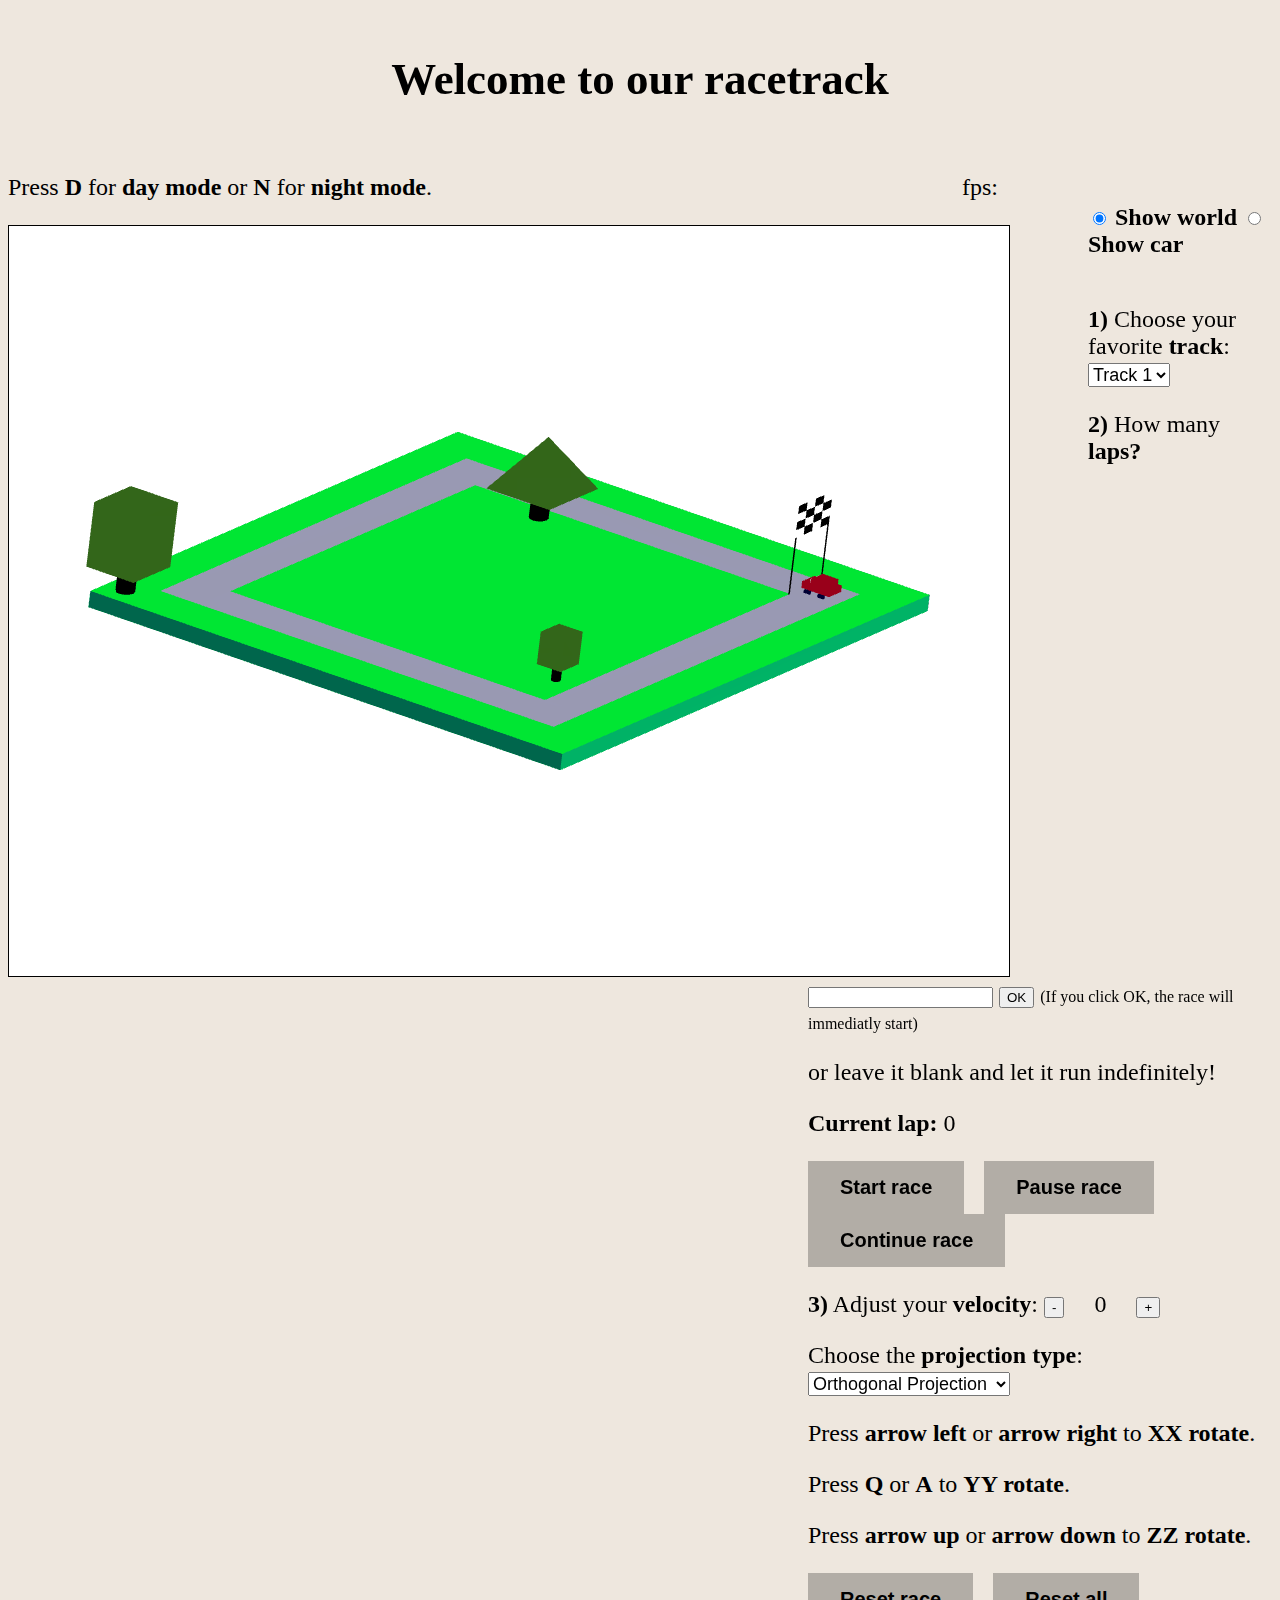
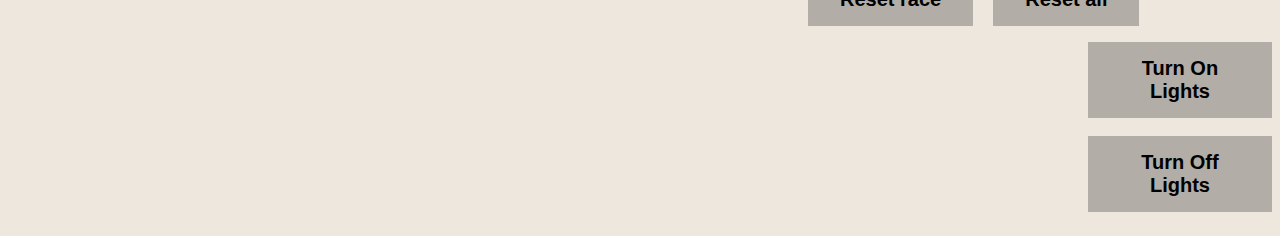
<file: index.html>
<!DOCTYPE html>

<html>

<head>
	
<!--


Adapted from Joaquim Madeira

-->
	
<title>Racetrack</title>

<meta http-equiv="content-type" content="text/html; charset=ISO-8859-1">
<link rel="stylesheet" href="style.css">

<script id="shader-vs" type="x-shader/x-vertex">
	
    attribute vec3 aVertexPosition;

    attribute vec3 aVertexColor;
    
    uniform mat4 uMVMatrix;

    uniform mat4 uPMatrix;

    varying vec4 vertexColor;
    
    void main(void) {
		
		// To allow seeing the points drawn
		
		gl_PointSize = 5.0;
		
		// Just converting the (x,y,z) vertices to Homogeneous Coord.
		
		// And multiplying by the Projection and the Model-View matrix
		
        gl_Position = uPMatrix * uMVMatrix * vec4(aVertexPosition, 1.0);
        
        // Converting the RGB color value to RGBA
        
        vertexColor = vec4(aVertexColor, 1.0);
    }
</script>

<script id="shader-fs" type="x-shader/x-fragment">

	precision mediump float;
	
	varying vec4 vertexColor;
	
	void main(void) {
		
		// Using the passed vertex color
		
		gl_FragColor = vertexColor;
	}
</script>

<!-- The JS files -->

<!-- Some useful functions for browser compatibility -->

<script type="text/javascript" src="utils/webgl-utils.js"></script>

<!-- Handling vectors and matrices -->

<script type="text/javascript" src="utils/maths.js"></script>

<!-- Processing triangle mesh models -->

<script type="text/javascript" src="models/models.js"></script>

<!-- Creating the light sources -->

<script type="text/javascript" src="utils/lightSources.js"></script>

<!-- Creating the scene models -->

<script type="text/javascript" src="models/sceneModels.js"></script>
<!-- Load model types -->
<script type="text/javascript" src="models/car.js"></script>
<script type="text/javascript" src="models/world.js"></script>
<script type="text/javascript" src="models/track_1.js"></script>
<script type="text/javascript" src="models/track_2.js"></script>
<script type="text/javascript" src="models/track_3.js"></script>
<script type="text/javascript" src="models/track_4.js"></script>
<script type="text/javascript" src="models/cylinder.js"></script>
<script type="text/javascript" src="models/treetop_pir.js"></script>
<script type="text/javascript" src="models/treetop_quad.js"></script>
<script type="text/javascript" src="models/flagmark.js"></script>

<!-- Load model types -->
<script type="text/javascript" src="Road.js"></script>
<script type="text/javascript" src="carMovement.js"></script>
<!-- WebGL code -->

<script type="text/javascript" src="utils/initShaders.js"></script>

<script type="text/javascript" src="main.js"></script>

</head>

<body onload="runWebGL();" style="background-color: #EEE7DE;">

	<div style="width: 100%; overflow: hidden;">
		
		<p style="font-size: 45px; text-align: center;"><b>Welcome to our racetrack</b></p>
		
		<div style="width:1080px; float: left;"; >
			<p style="font-size: 24px;">Press <b>D</b> for <b>day mode</b> or <b>N</b> for <b>night mode</b>. <label id="fps" style="float: right; margin-right: 90px;"> fps: </label></p> 
			<canvas id="my-canvas" style="border:1px solid #000000;" width="1000" height="750"></canvas>
		</div>
		
		<div style="margin-left: 700px; padding-top: 30px; padding-left: 100px;">
			<p style="font-size: 24px;"><input type="radio" id="show_world" name="show" checked><b> Show world</b> <input type="radio" id="show_car" name="show"><b> Show car</b></p>			
			
			<div id="div_car">
				
				<p style="font-size: 24px;">Change your <b>car color</b>: 
					<button class="button" id="blue" style="background-color: blue;"><b>Blue</b></button>
					<button class="button" id="green"  style="background-color: green;"><b>Green</b></button>
					<button class="button" id="yellow"  style="background-color: yellow;"><b>Yellow</b></button>
					<button class="button" id="red"  style="background-color: red;"><b>Red</b></button>
				</p>
				&nbsp;&nbsp;&nbsp;
				<p style="font-size: 24px;">Press <b>arrow left</b> or <b>arrow right</b> to <b>XX rotate</b>.</p>
				<p style="font-size: 24px;">Press <b>Q</b> or <b>A</b> to <b>YY rotate</b>.</p>
				<p style="font-size: 24px;">Press <b>arrow up</b> or <b>arrow down</b> to <b>ZZ rotate</b>.</p>
			</div>

			<div id="div_world">
				<p style="font-size: 24px;"><b>1)</b> Choose your favorite <b>track</b>:    
				
					<select id="tracks" style="font-size: 18px;">
						<option value="0">Track 1</option>
						<option value="1">Track 2</option>
						<option value="2">Track 3</option>
						<option value="3">Track 4</option>
					</select>
				</p>

				<p style="font-size: 24px;"><b>2)</b> How many <b>laps? </b>    
					<input type="number" min="1" id="n_lap">
					<button id="send_lap">OK</button>
					<label style="font-size: 16px;">(If you click OK, the race will immediatly start)</label>
				</p>
				<p style="font-size: 24px;">or leave it blank and let it run indefinitely!</p>
				
				<p style="font-size: 24px;"><b>Current lap: </b>    
					<label id="lap_value"></label>
				</p>

				<p>
					<button class="button" id="start_car"><b>Start race</b></button>
					&nbsp;&nbsp;&nbsp;
					<button class="button" id="pause_car"><b>Pause race</b></button>
					&nbsp;&nbsp;&nbsp;
					<button class="button" id="cont_car"><b>Continue race</b></button>
				</p>

				<p style="font-size: 24px;"><b>3)</b> Adjust your <b>velocity</b>:    
				
					<button id="decrease_speed"> - </button>
					<label id="speed_value" style="display: inline-block; width: 60px; text-align: center;"></label>
					<button id="increase_speed"> + </button>
				</p>
				
				<p style="font-size: 24px;">Choose the <b>projection type</b>:
				
				<select id="projection-selection" style="font-size: 18px;">
					<option value="0">Orthogonal Projection</option>
					<option value="1">Perspective Projection</option>
				</select>
				
				</p>

				<p style="font-size: 24px;">Press <b>arrow left</b> or <b>arrow right</b> to <b>XX rotate</b>.</p>
				<p style="font-size: 24px;">Press <b>Q</b> or <b>A</b> to <b>YY rotate</b>.</p>
				<p style="font-size: 24px;">Press <b>arrow up</b> or <b>arrow down</b> to <b>ZZ rotate</b>.</p>
				
				<p>
					<button class="button" id="reset_race"><b>Reset race</b></button>
					&nbsp;&nbsp;&nbsp;
					<button class="button" id="reset_all"><b>Reset all</b></button>
				</p>
				<p style="margin-left: 280px;">  
					<button class="button" id="turnOnLights" ><b>Turn On Lights</b></button>
					&nbsp;&nbsp;&nbsp;
					<button class="button" id="turnOffLights"><b>Turn Off Lights</b></button>
			</p>
			</div>
		</div>
        				
	</div>

</body>

</html>
</file>
<file: style.css>
.button {
    background-color: #B2ADA6;
    border: none;
    color: black;
    padding: 15px 32px;
    text-align: center;
    text-decoration: none;
    display: inline-block;
    font-size: 20px;
  }
</file>
